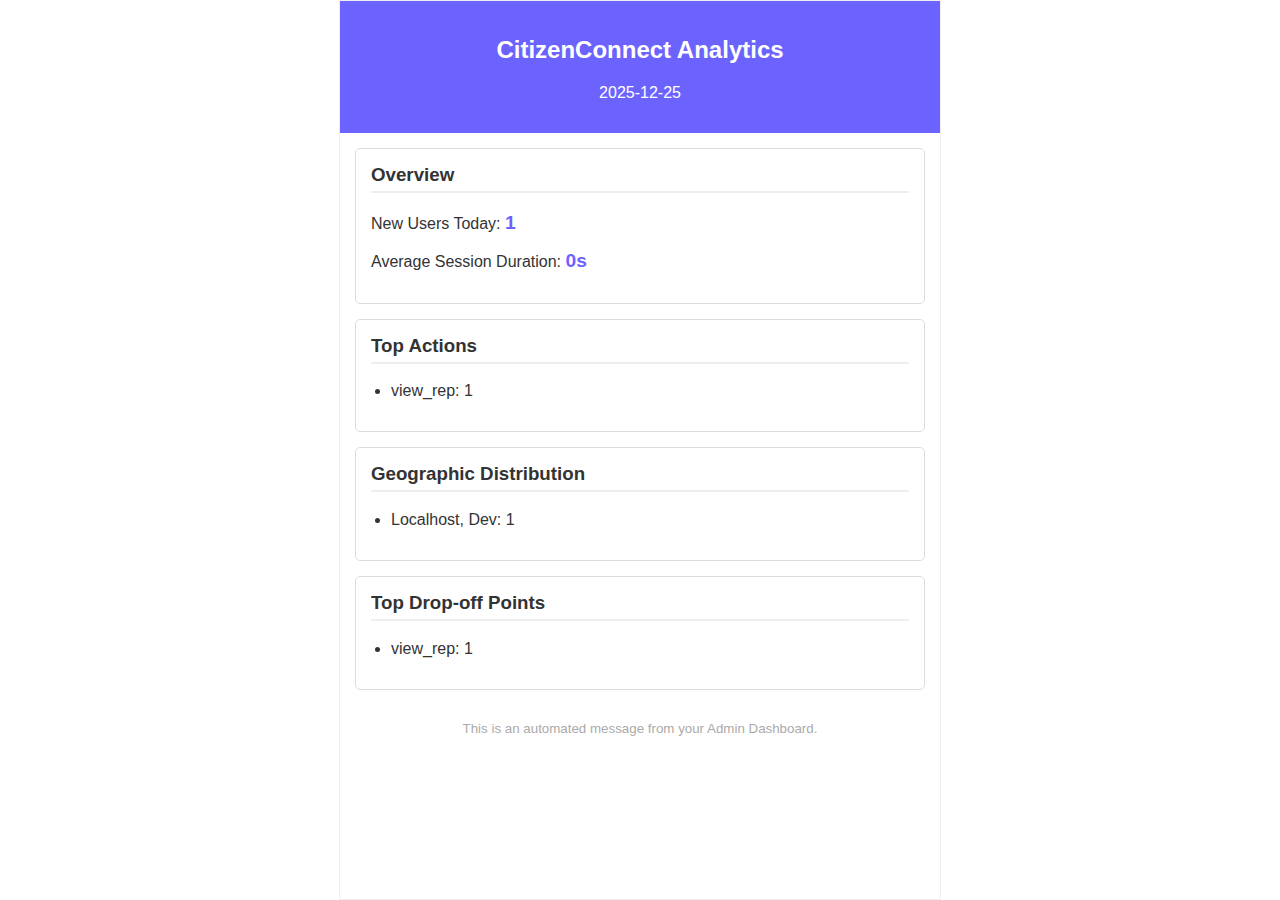
<file: static/email_preview.html>
<html>
    <head>
        <style>
            body { font-family: Arial, sans-serif; color: #333; max-width: 600px; margin: 0 auto; border: 1px solid #eee; }
            .header { background-color: #6C63FF; color: white; padding: 15px; text-align: center; }
            .stat-box { border: 1px solid #ddd; padding: 15px; margin: 15px; border-radius: 5px; }
            .highlight { color: #6C63FF; font-weight: bold; font-size: 1.2em; }
            h3 { border-bottom: 2px solid #eee; padding-bottom: 5px; margin-top: 0; }
            ul { padding-left: 20px; }
            li { margin-bottom: 5px; }
        </style>
    </head>
    <body>
        <div class="header">
            <h2>CitizenConnect Analytics</h2>
            <p>2025-12-25</p>
        </div>
        
        <div class="stat-box">
            <h3>Overview</h3>
            <p>New Users Today: <span class="highlight">1</span></p>
            <p>Average Session Duration: <span class="highlight">0s</span></p>
        </div>
        
        <div class="stat-box">
            <h3>Top Actions</h3>
            <ul>
                <li>view_rep: 1</li>
            </ul>
        </div>

        <div class="stat-box">
            <h3>Geographic Distribution</h3>
            <ul>
                 <li>Localhost, Dev: 1</li>
            </ul>
        </div>
        
        <div class="stat-box">
            <h3>Top Drop-off Points</h3>
            <ul>
                 <li>view_rep: 1</li>
            </ul>
        </div>
        
        <p style="text-align: center; color: #aaa; padding: 15px;"><small>This is an automated message from your Admin Dashboard.</small></p>
    </body>
    </html>
</file>
